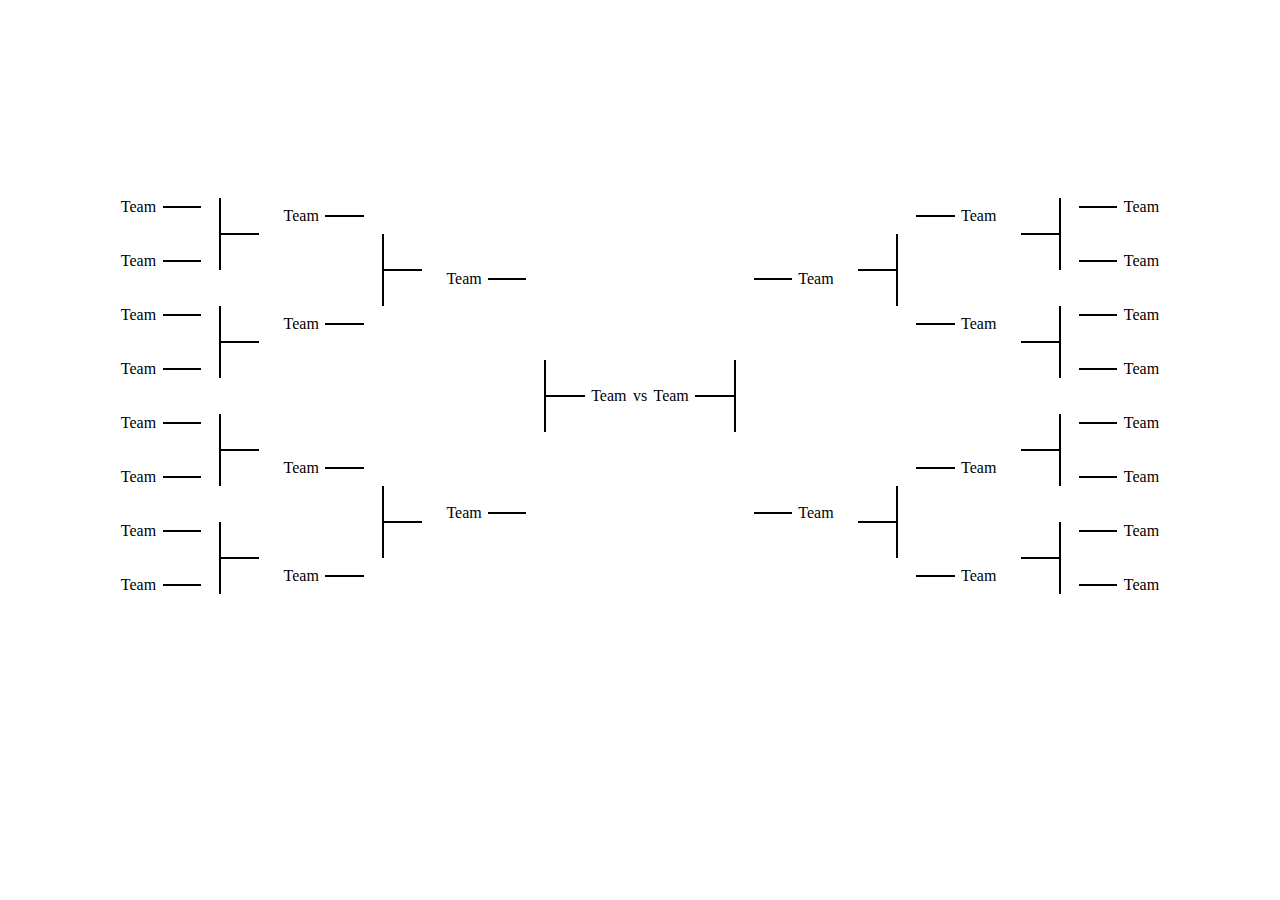
<file: templates/final_predictions.html>
<!DOCTYPE html>
<html lang="en">
<head>
    <meta charset="UTF-8">
    <meta name="viewport" content="width=device-width, initial-scale=1.0">
    <title>Final Predictions</title>
    <link rel="stylesheet" href="/styles/final_predictions.css">
    <link rel="stylesheet" href="/styles/main.css">
</head>
<body>
    <div id="mirror">
    <div class="side" id="sideA">
        <div class="round16">

<div class="pair">
<div class="team-pair">
    <div><span class="team">Team</span><span class="line-out"></span></div>
    <div><span class="team">Team</span><span class="line-out"></span></div>
    </div>
    <span class="line-combo"></span>
    <span class="line-out"></span>
</div>           
<div class="pair">
<div class="team-pair">
    <div><span class="team">Team</span><span class="line-out"></span></div>
    <div><span class="team">Team</span><span class="line-out"></span></div>
    </div>
    <span class="line-combo"></span>
    <span class="line-out"></span>
</div>
           
<div class="pair">
<div class="team-pair">
    <div><span class="team">Team</span><span class="line-out"></span></div>
    <div><span class="team">Team</span><span class="line-out"></span></div>
    </div>
    <span class="line-combo"></span>
    <span class="line-out"></span>
</div>
           
<div class="pair">
<div class="team-pair">
    <div><span class="team">Team</span><span class="line-out"></span></div>
    <div><span class="team">Team</span><span class="line-out"></span></div>
    </div>
    <span class="line-combo"></span>
    <span class="line-out"></span>
</div>


        </div>
        
        <div class="quarterfinals">
                       
<div class="pair">
<div class="team-pair" >
    <div><span class="quarter-teams">Team</span><span class="line-out"></span></div>
    <div><span class="quarter-teams">Team</span><span class="line-out"></span></div>
    </div>
    <span class="line-combo"></span>
    <span class="line-out"></span>
    
</div>
           
<div class="pair">
<div class="team-pair">
    <div><span class="quarter-teams">Team</span><span class="line-out"></span></div>
    <div><span class="quarter-teams">Team</span><span class="line-out"></span></div>
    </div>
    <span class="line-combo"></span>
    <span class="line-out"></span>
</div>

        </div>
        <div class="semifinals">
                       
<div class="pair">
<div class="team-pair">
    <div><span class="semi-team">Team</span><span class="line-out"></span></div>
    <div><span class="semi-team">Team</span><span class="line-out"></span></div>
    </div>
    <span class="line-combo"></span>
    <span class="line-out"></span>
</div>

        </div>
        <div>
            <span class="team">Team</span>
        </div>
    </div>
    <div class="winner">
                   
        <span>vs</span>
    </div>
    <div class="side" id="sideB">
        <div>
           <span class="team">Team</span>
        </div>
        <div class="semifinals">
                       
            <div class="pair">
                
                    <span class="line-out"></span>
                    <span class="line-combo"></span>
                    <div class="team-pair"> 
                <div><span class="line-out"></span><span class="semi-team">Team</span></div>
                <div><span class="line-out"></span><span class="semi-team">Team</span></div>
            </div>    
            </div>
            
                    </div>
        <div class="quarterfinals">
                       
<div class="pair">
    <span class="line-out"></span>
        <span class="line-combo"></span>
       
        <div class="team-pair">
    <div><span class="line-out"></span><span class="quarter-teams">Team</span></div>
    <div><span class="line-out"></span><span class="quarter-teams">Team</span></div>
</div>
</div>
           
<div class="pair">
    <span class="line-out"></span>
        <span class="line-combo"></span>
        
        <div class="team-pair">
    <div><span class="line-out"></span><span class="quarter-teams">Team</span></div>
    <div><span class="line-out"></span><span class="quarter-teams">Team</span></div>
</div>
</div>

        </div>
       
        <div class="round16">
                       
            <div class="pair">
               
                
                    <span class="line-out"></span>
                    <span class="line-combo"></span>
                    <div class="team-pair">  
                <div><span class="line-out"></span><span class="team">Team</span></div>
                <div><span class="line-out"></span><span class="team">Team</span></div>
            </div>
            </div>
                       
            <div class="pair">

                
                    <span class="line-out"></span>
                    <span class="line-combo"></span>
                    <div class="team-pair">
                <div><span class="line-out"></span><span class="team">Team</span></div>
                <div><span class="line-out"></span><span class="team">Team</span></div>
            </div>
            </div>
                       
            <div class="pair">
               
                    <span class="line-out"></span>
                    <span class="line-combo"></span>
                    <div class="team-pair">  
                <div><span class="line-out"></span><span class="team">Team</span></div>
                <div><span class="line-out"></span><span class="team">Team</span></div>
            </div>
            </div>
                       
            <div class="pair">
               
                    <span class="line-out"></span>
                    <span class="line-combo"></span>
                    <div class="team-pair"> 
                <div><span class="line-out"></span><span class="team">Team</span></div>
                <div><span class="line-out"></span><span class="team">Team</span></div>
            </div>
            </div>
            
                    </div>

    </div>
    
</div>
<script src="/scripts/final_predictions.js"></script>
</body>
</html>
</file>
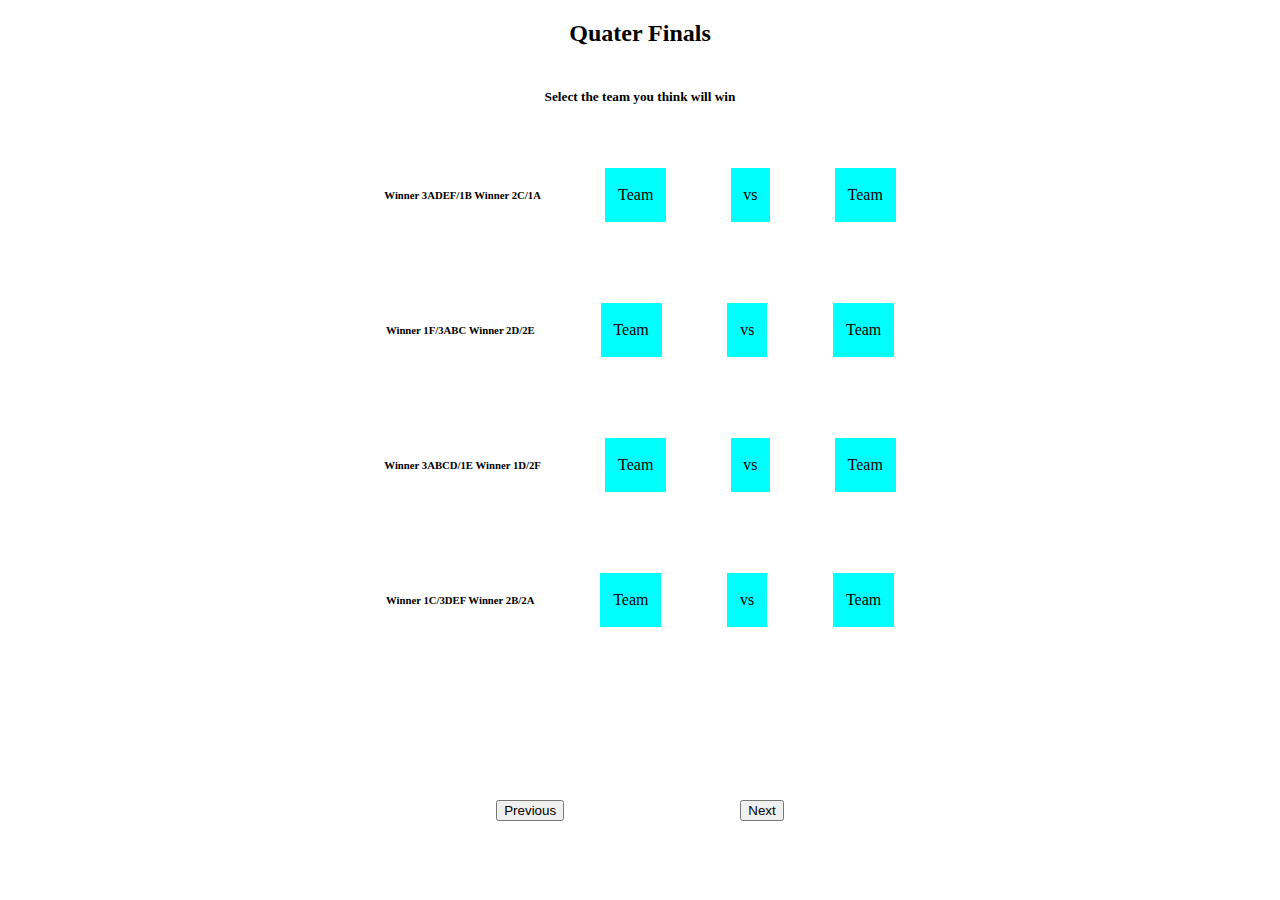
<file: templates/quarters.html>
<!DOCTYPE html>
<html lang="en">
<head>
    <meta charset="UTF-8">
    <meta name="viewport" content="width=device-width, initial-scale=1.0">
    <link rel="stylesheet" href="/styles/main.css">
    <link rel="stylesheet" href="/styles/knockout.css">
    <title>Quater Finals</title>
</head>
<body>
    <h2 id="roundName">Quater Finals</h2>
    <h5>Select the team you think will win</h5>

    <div class="duos">
        <h6>Winner 3ADEF/1B Winner 2C/1A</h6>
         <span  onclick="selectTeam(this)">Team</span><span>vs</span><span  onclick="selectTeam(this)">Team</span>
     </div>
  
     <div class="duos">
         <h6>Winner 1F/3ABC Winner 2D/2E</h6>
         <span  onclick="selectTeam(this)">Team</span><span>vs</span><span  onclick="selectTeam(this)">Team</span>
     </div>
     <div class="duos">
        <h6>Winner 3ABCD/1E Winner 1D/2F</h6>
         <span  onclick="selectTeam(this)">Team</span><span>vs</span><span  onclick="selectTeam(this)">Team</span>
     </div>
  
     <div class="duos">
         <h6>Winner 1C/3DEF Winner 2B/2A</h6>
         <span  onclick="selectTeam(this)">Team</span><span>vs</span><span  onclick="selectTeam(this)">Team</span>
     </div>

     <div class="button-div">
        <button type="button" onclick="">Previous</button>
        <button type="button" onclick="storePredictions()">Next</button>
    </div>

    <script src="/scripts/select-team.js"></script>
    <script src="https://code.jquery.com/jquery-3.6.0.min.js"></script>
</body>
</html>
</file>
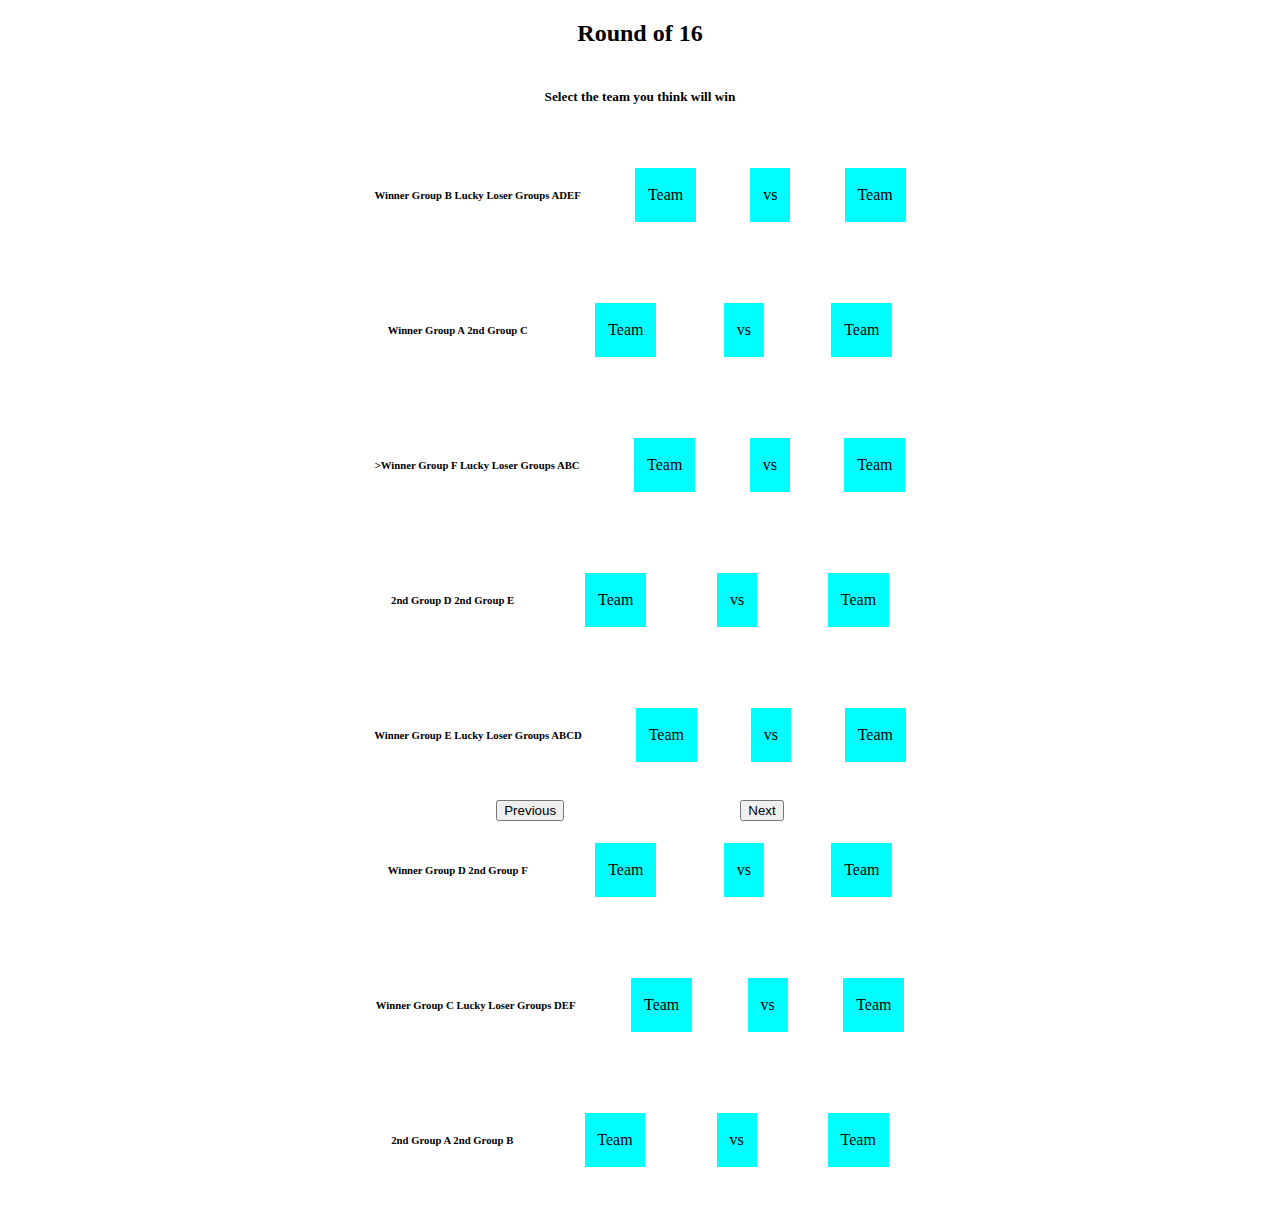
<file: templates/round16.html>
<!DOCTYPE html>
<html lang="en">
<head>
    <meta charset="UTF-8">
    <meta name="viewport" content="width=device-width, initial-scale=1.0">
    <link rel="stylesheet" href="/styles/main.css">
    <link rel="stylesheet" href="/styles/knockout.css">
    <title>Round of 16</title>
</head>
<body>
    <h2 id="roundName">Round of 16</h2>
    <h5>Select the team you think will win</h5>

    <div class="duos">
       <h6>Winner Group B Lucky Loser Groups ADEF</h6>
        <span  onclick="selectTeam(this)">Team</span><span>vs</span><span  onclick="selectTeam(this)">Team</span>
    </div>
 
    <div class="duos">
        <h6>Winner Group A 2nd Group C</h6>
        <span  onclick="selectTeam(this)">Team</span><span>vs</span><span  onclick="selectTeam(this)">Team</span>
    </div>
    <div class="duos">
       <h6>>Winner Group F Lucky Loser Groups ABC</h6>
        <span  onclick="selectTeam(this)">Team</span><span>vs</span><span  onclick="selectTeam(this)">Team</span>
    </div>
 
    <div class="duos">
        <h6>2nd Group D 2nd Group E</h6>
        <span  onclick="selectTeam(this)">Team</span><span>vs</span><span  onclick="selectTeam(this)">Team</span>
    </div>
    <div class="duos">
        <h6>Winner Group E Lucky Loser Groups ABCD</h6>
        <span  onclick="selectTeam(this)">Team</span><span>vs</span><span  onclick="selectTeam(this)">Team</span>
    </div>
 
    <div class="duos">
        <h6>Winner Group D 2nd Group F </h6>
        <span  onclick="selectTeam(this)">Team</span><span>vs</span><span  onclick="selectTeam(this)">Team</span>
    </div>
    <div class="duos">
        <h6>Winner Group C Lucky Loser Groups DEF</h6>
        <span  onclick="selectTeam(this)">Team</span><span>vs</span><span  onclick="selectTeam(this)">Team</span>
    </div>
 
    <div class="duos">
        <h6>2nd Group A 2nd Group B</h6>
        <span  onclick="selectTeam(this)">Team</span><span>vs</span><span  onclick="selectTeam(this)">Team</span>
    </div>

    <div class="button-div">
        <button type="button" onclick="">Previous</button>
        <button type="button" onclick="storePredictions()">Next</button>
    </div>

    <script src="/scripts/select-team.js"></script>
    <script src="https://code.jquery.com/jquery-3.6.0.min.js"></script>
</body>
</html>
</file>
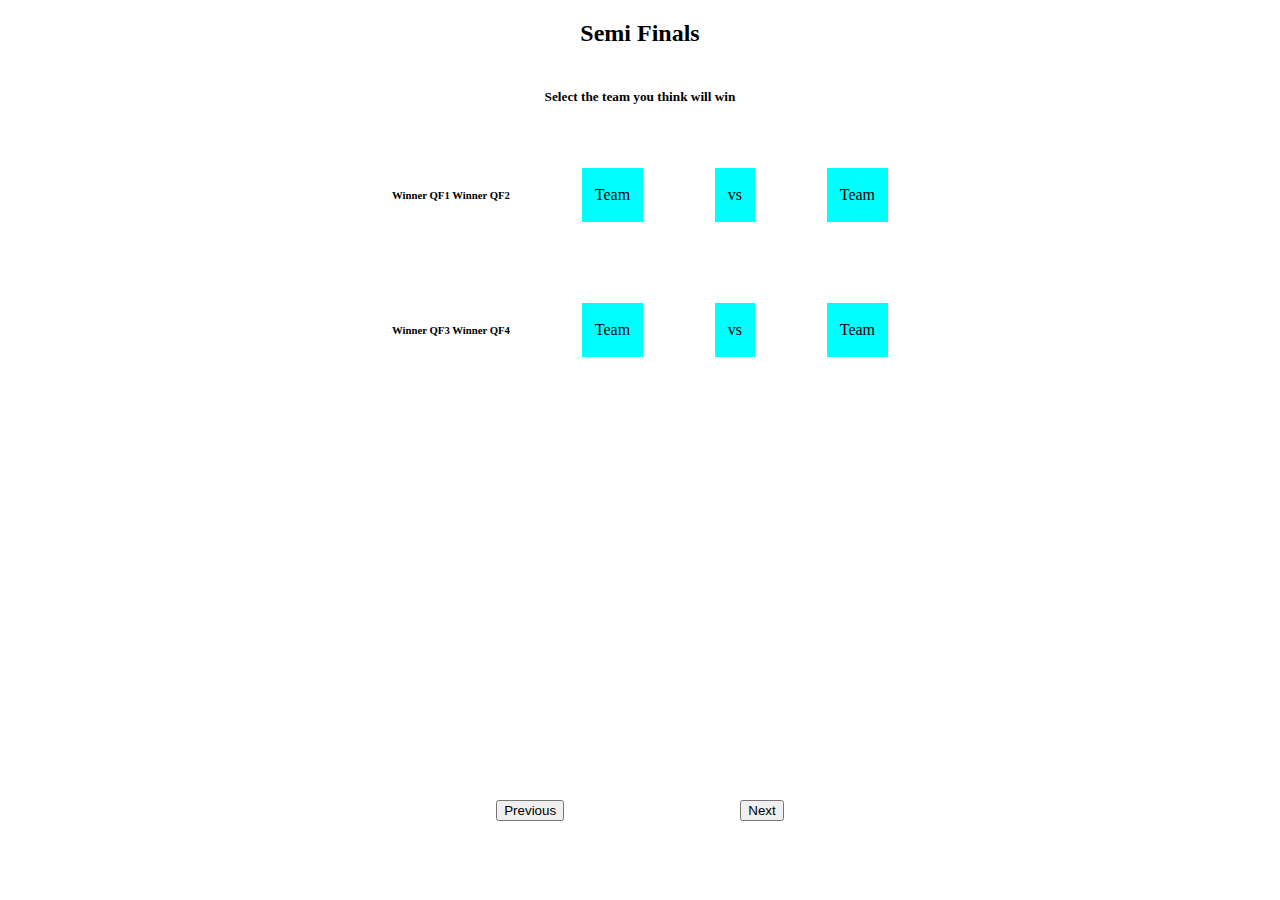
<file: templates/semis.html>
<!DOCTYPE html>
<html lang="en">
<head>
    <meta charset="UTF-8">
    <meta name="viewport" content="width=device-width, initial-scale=1.0">
    <link rel="stylesheet" href="/styles/main.css">
    <link rel="stylesheet" href="/styles/knockout.css">
    <title>Semi Finals</title>
</head>
<body>
    <h2 id="roundName">Semi Finals</h2>
    <h5>Select the team you think will win</h5>

    <div class="duos">
        <h6>Winner QF1 Winner QF2</h6>
         <span  onclick="selectTeam(this)">Team</span><span>vs</span><span  onclick="selectTeam(this)">Team</span>
     </div>
  
     <div class="duos">
         <h6>Winner QF3 Winner QF4</h6>
         <span  onclick="selectTeam(this)">Team</span><span>vs</span><span  onclick="selectTeam(this)">Team</span>
     </div>
 
     <div class="button-div">
        <button type="button" onclick="">Previous</button>
        <button type="button" onclick="storePredictions()">Next</button>
    </div>
    
     <script src="https://code.jquery.com/jquery-3.6.0.min.js"></script>
<script src="/scripts/select-team.js"></script>
</body>
</html>
</file>
<file: styles/final_predictions.css>
#mirror{
    display: flex;
    flex-direction: row;
    justify-content: center;
    align-items: center;
    margin-top: 4vh;
    height: 80vh;

}
.side{
    display: flex;
    flex-direction: row;
    justify-content: space-evenly;
    align-items: center;
    height: 100%;
}
.quarterfinals{
    display: flex;
    flex-direction: column;
    justify-content: center;
    align-items: center;
    height: 70%;

}

.pair{
    display: flex;
    flex-direction: row;
    justify-content: center;
align-items: center;
height: 100%;
}
.team-pair{
    display: flex;
    flex-direction: column;
    justify-content: space-evenly;
   
    
}
.line-combo{
    display: inline-block;
    width: 0.15vw;
    height: 8vh;
    margin: 0;
    color: black;
    background-color: black;
}

.team-pair div{
    display: flex;
    flex-direction: row;
    justify-content: center;
    align-items: center;
    margin: 1vh;
    padding: 1vh;
}

.line-out{
    display: inline-block;
    width: 3vw;
    height: 0.3vh;
    margin: 0;
    color: black;
    background-color: black;
    z-index: 1;
}
.quarter-teams{
  
    padding: 3vh 0.5vw;
}
.semi-team{
    padding: 10vh 0.5vw;
}
.team{

    padding: 0vh 0.5vw;
}
</file>
<file: styles/main.css>
body{
    display: flex;
    align-items: center;
    flex-direction: column;
    box-sizing: border-box;
    margin: 0;
    padding: 0;
}
.button-div{
    display: flex;
    justify-content: space-evenly;
    align-items: center;
    flex-direction: row;
    height: 10vh;
    width: 50vw;
    margin: 5vh;
    position: absolute;
    bottom: 0;
    
}
</file>
<file: styles/knockout.css>
.duos{
    width: 50vw;
    height: 15vh;

    display: flex;
    justify-content: space-evenly;
    align-items: center;
}
span{
    cursor: pointer;
    padding: 2vh 1vw;
    background-color: aqua;
}
.selected{
    background-color: #ce6b29;
    color: #f7f4f4;
}
</file>
